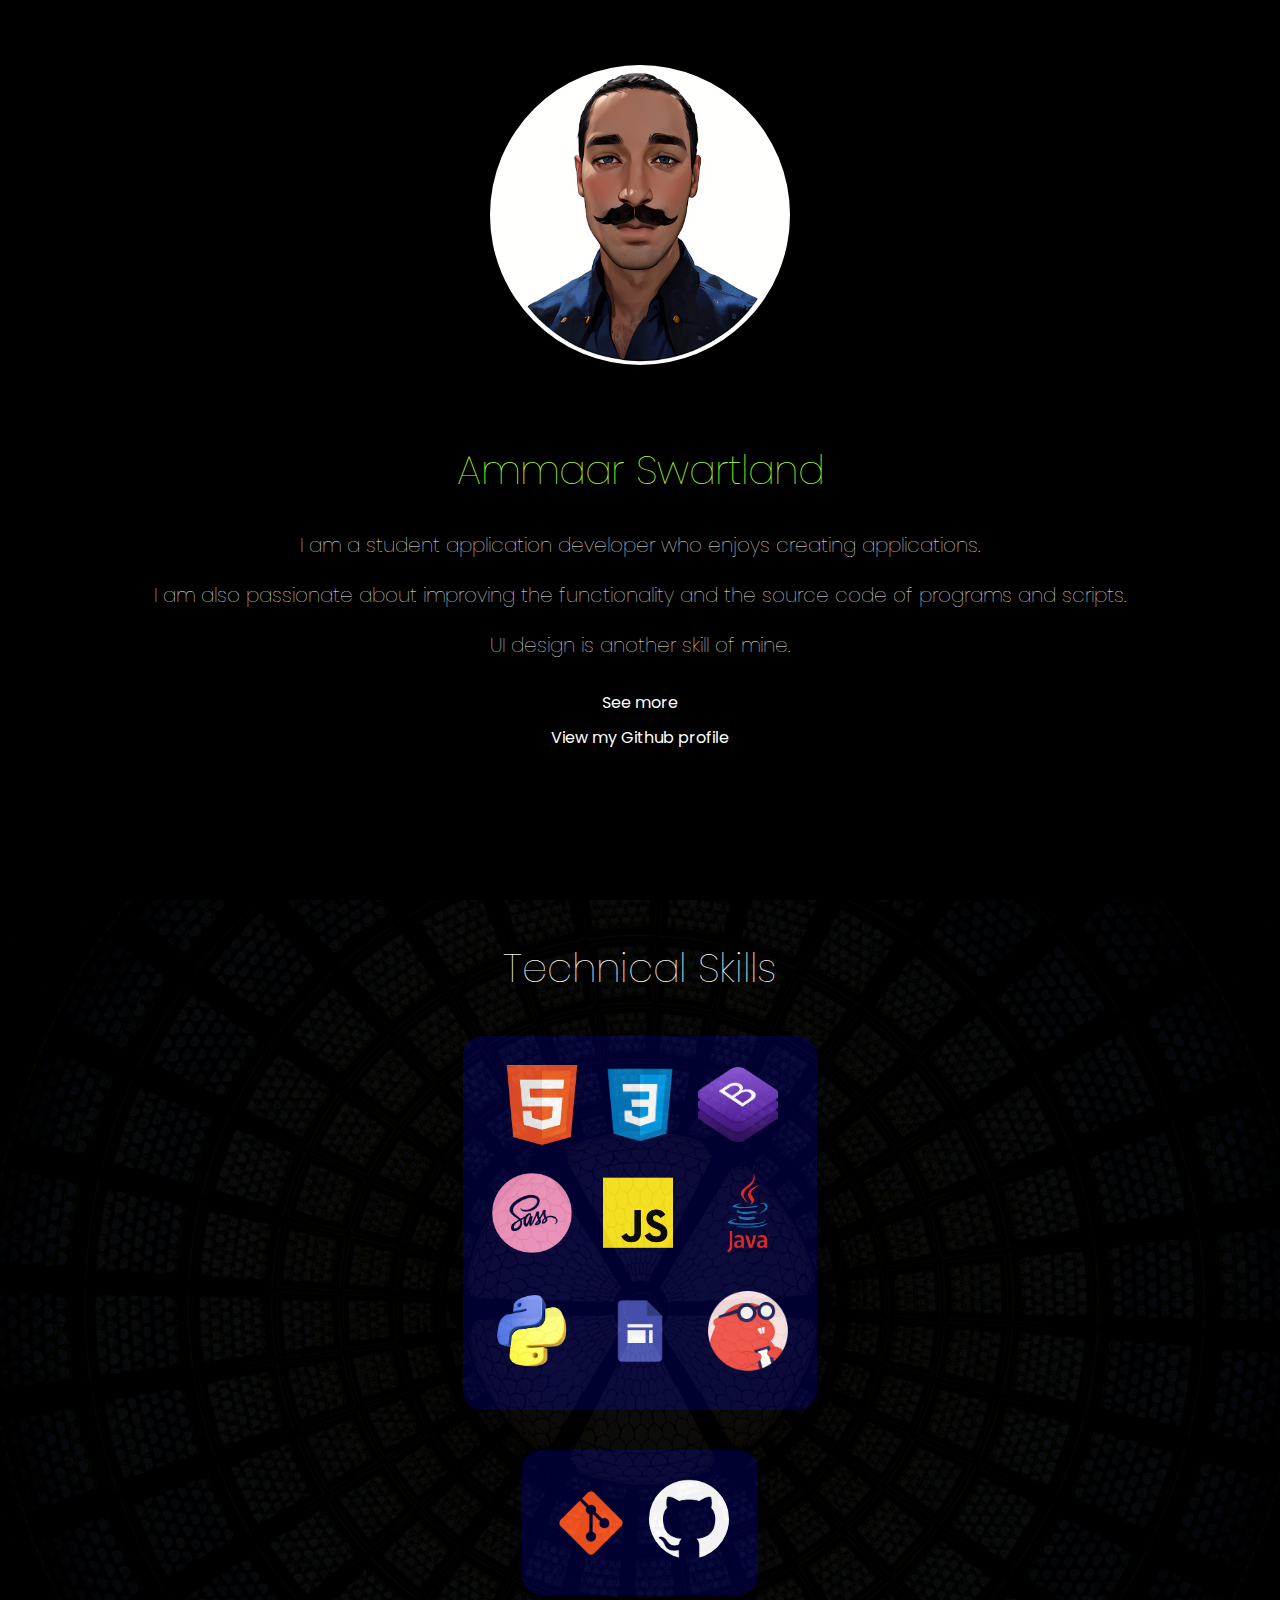
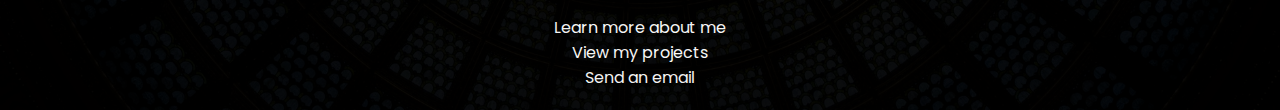
<file: index.html>
<!DOCTYPE html>
<html lang="en">

<head>
    <meta charset="UTF-8">
    <meta http-equiv="X-UA-Compatible" content="IE=edge">
    <meta name="viewport" content="width=device-width, initial-scale=1.0">

    <!-- started: 29/10/23 -->
    <!-- updated: 03/02/24 -->
    <!-- developed by trpl-A -->
    <title>Virtual Card</title>

    <!-- favicon -->
    <link rel="icon" type="icon" href="./styles/favicon/fav0.png">

    <!-- fonts -->
    <!-- font1, poppins -->
    <link rel="preconnect" href="https://fonts.googleapis.com">
    <link rel="preconnect" href="https://fonts.gstatic.com" crossorigin>
    <link href="https://fonts.googleapis.com/css2?family=Poppins:wght@100;400&display=swap" rel="stylesheet">

    <!-- styles -->
    <link rel="stylesheet" href="./styles/common.css">
    <link rel="stylesheet" href="./styles/main.css">
    <link rel="stylesheet" href="./styles/style.css">

    <!-- scripts -->
    <script src="scripts/show.js"></script>
    <script src="scripts/scriptImg.js"></script>
</head>

<body onload="changeProfileImage()">
    <!-- HEADER -->
    <header>
        <div class="center">
            <div class="desc">
                <script>
                    let soundfx1 = new Audio("/soundfx/sound1.mp3"); 
                </script>

                <div class="center">
                    <img id="profile-image" src="" alt="profile image" title="click"
                        onclick="changeProfileImage(), soundfx1.play()">
                </div>

                <div class="text">
                    <h2>Ammaar Swartland</h2>
                    <p>
                        I am a student application developer who enjoys creating applications.
                    </p>

                    <p>
                        I am also passionate about improving the functionality 
                        and the source code of programs and
                        scripts.
                    </p>

                    <p>
                        UI design is another skill of mine. 
                    </p>
                </div>

                <div id="goto" class="center">
                    <a href="#split-section">See more</a>
                </div>

                <!-- github -->
                <div class="center">
                    <a href="https://www.github.com/trpl-A" target="_blank">
                        View my Github profile
                    </a>
                </div>
            </div>
        </div>
    </header>

    <!-- split -->
    <section id="split-section">
        <!-- =================== -->
        <!-- hidden sections -->
        <!-- section1 -->
        <div id="about-me" class="hidden-section center">
            <div>
                <h2>About me</h2>

                <div class="about-me-json center">
                    <pre>
{
    name: "Ammmaar",
    surname: "Swartland",
    age: 21,
    hobbies: [
        "programming",
        "video games",
        "fitness",
        "chess"
    ],
    computer_language_xp: [
        "HTML",
        "CSS",
        "JavaScript",
        "Python",
        "Java"
    ],
    education: ["CPUT"],
    github_profile: <a href="https://www.github.com/trpl-A" target="_blank">"https://www.github.com/trpl-A"</a>,
    website_source_code: <a href="https://github.com/trpl-A/Web_virtual_card"
        target="_blank">"https://github.com/trpl-A/Web_virtual_card"</a>
}
                    </pre>
                    <!-- linkedIn_profile: <a href="https://www.linkedin.com/in/ammaar-fx-495a71271" target="_blank">"https://www.linkedin.com/in/ammaar-fx-495a71271"</a>, -->

                </div>

                <div class="center">
                    <a href="./styles/images/cv.png" target="_blank">View my CV</a>
                </div>

                <!-- <div class="cv-container">
                                    <img src="./styles/images/cv.png" alt="image of my cv">
                                </div> -->

                <div class="center">
                    <button class="btn-exit" onclick="hide('about-me')">Close this section</button>
                </div>
            </div>
        </div>

        <!-- section2 -->
        <div id="projects" class="hidden-section center">
            <div>
                <h2>Projects</h2>

                <div class="center project-block">
                    <a href="https://trpl-a.github.io/Web_login_using_json" target="_blank">
                        <img src="./styles/icons/skills/logo-html-t.png" alt="html logo" title="login webpage">
                    </a>
                    <a href="https://github.com/trpl-A/Web_virtual_card/tree/master/android-app-apk" target="_blank">
                        <img src="./styles/icons/skills/logo-thunkable.png" alt="thunkable logo"
                            title="thunkable to-do list (android app)">
                    </a>
                </div>

                <div class="center">
                    <a href="https://github.com/trpl-A/Py_acc_pswd" target="_blank">
                        <img src="./styles/icons/skills/logo-py.png" alt="python logo" title="python account manager">
                    </a>
                    <a href="https://github.com/trpl-A/Java_banking_app/tree/master/BankingApp" target="_blank">
                        <img src="./styles/icons/skills/logo-java.png" alt="java logo" title="java bank app">
                    </a>
                </div>

                <div class="center">
                    <button class="btn-exit" onclick="hide('projects')">Close this section</button>
                </div>
            </div>
        </div>

    
        <!-- =================== -->

        <div id="my-skills" class="overlay">
            <div>
                <h2>Technical Skills</h2>

                <!-- icons -->
                <div class="center">
                    <div>
                        <div class="skills">
                            <!-- row1 -->
                            <div class="row center">
                                <img src="./styles/icons/skills/logo-html.png" alt="logo html" title="HTML">
                                <!-- onclick="showBox('Html', 'www.google.com')" -->
                                <img class="" src="./styles/icons/skills/css.png" alt="logo css" title="CSS">
                                <img src="./styles/icons/skills/logo-bs.png" alt="logo bootstrap" title="Bootstrap">
                            </div>

                            <!-- row2 -->
                            <div class="row center">
                                <img src="./styles/icons/skills/logo-sass.png" alt="logo sass" title="SASS">
                                <img class="img-fix" src="./styles/icons/skills/logo-js.png" alt="logo javascript"
                                    title="JavaScript">
                                <img src="./styles/icons/skills/logo-java.png" alt="logo java" title="Java">
                            </div>

                            <!-- row3 -->
                            <div class="row center">
                                <img src="./styles/icons/skills/logo-py.png" alt="logo python" title="Python">
                                <img class="img-fix" src="./styles/icons/skills/logo-google-sites.png"
                                    alt="logo google sites" title="Google Sites">
                                <img src="./styles/icons/skills/logo-thunkable.png" alt="logo thunkable"
                                    title="Thunkable">
                            </div>
                        </div>

                        <div class="center">
                            <div class="skills">
                                <div class="center">
                                    <img src="./styles/icons/skills/logo-git.png" alt="logo git">

                                    <a href="https://www.github.com/trpl-A" target="_blank">
                                        <img title="View my github profile" class="github"
                                            src="./styles/icons/github/github-mark-white.png" alt="github-logo">
                                    </a>
                                </div>
                            </div>
                        </div>
                    </div>
                </div>
            </div>

            <div class="center">
                <a onclick="showHiddenSection('about-me')">
                    Learn more about me
                </a>
            </div>

            <div class="center">
                <a onclick="showHiddenSection('projects')">
                    View my projects
                </a>
            </div>

            <div class="center">
                <a href="./contact.html" target="_blank">
                    Send an email
                </a>
            </div>
        </div>
    </section>
    <!-- developed by trpl-A -->

</body>

</html>
</file>
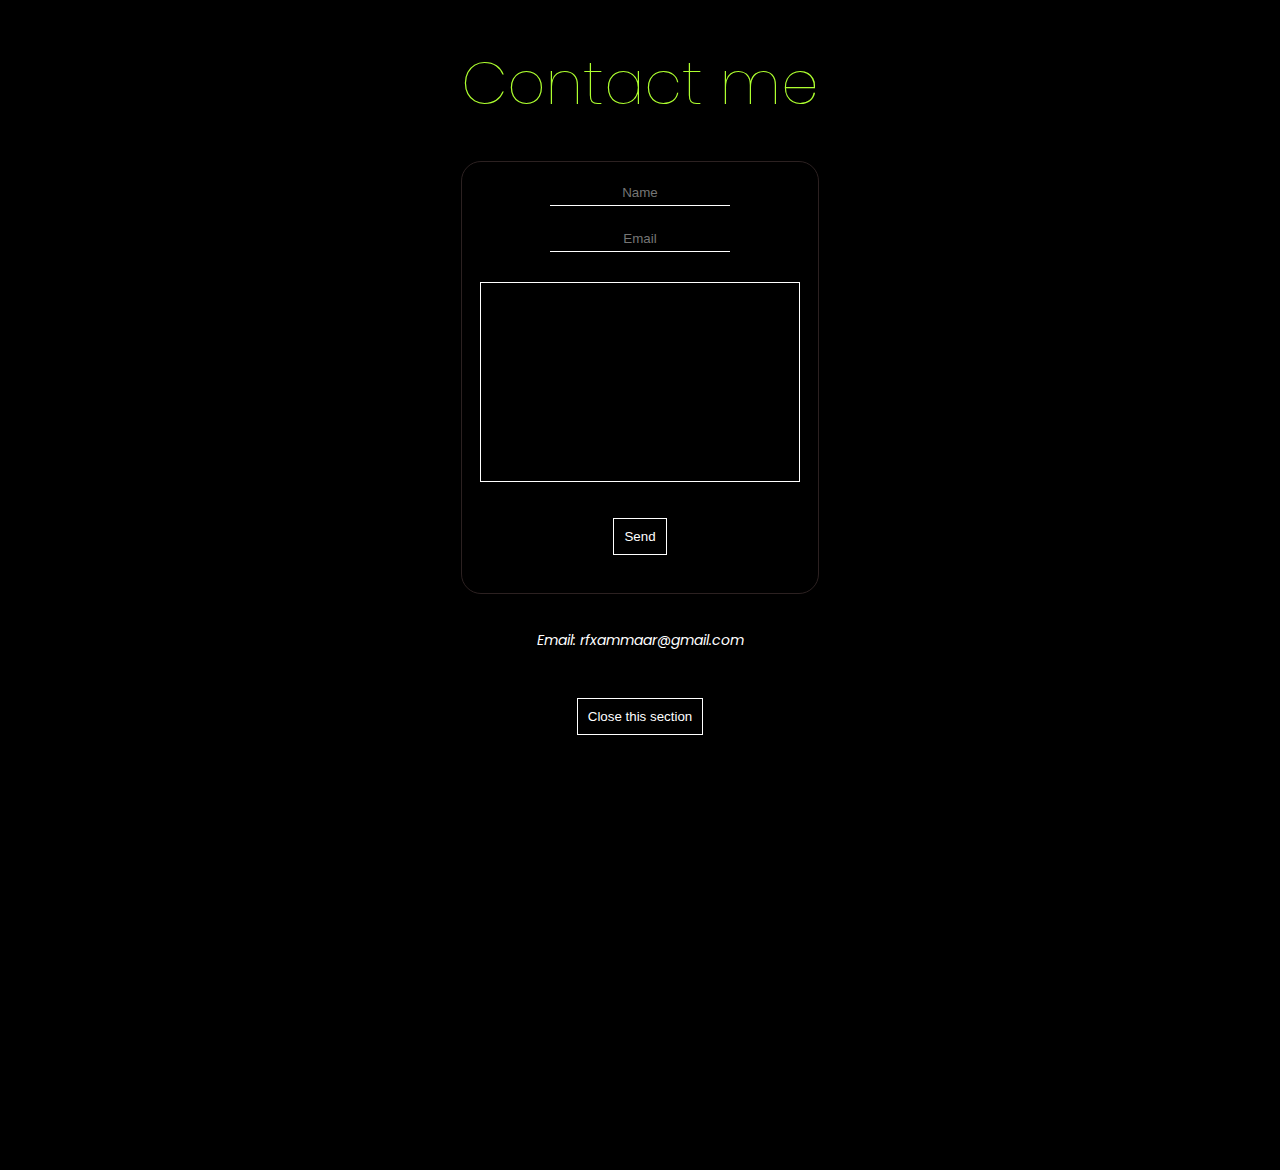
<file: contact.html>
<!DOCTYPE html>
<html lang="en">
<head>
    <meta charset="UTF-8">
    <meta name="viewport" content="width=device-width, initial-scale=1.0">
   
    <title>Contact</title>

    <!-- favicon -->
    <link rel="icon" type="icon" href="./styles/favicon/fav0.png">
    
    <!-- fonts -->
    <!-- font1, poppins -->
    <link rel="preconnect" href="https://fonts.googleapis.com">
    <link rel="preconnect" href="https://fonts.gstatic.com" crossorigin>
    <link href="https://fonts.googleapis.com/css2?family=Poppins:wght@100;400&display=swap" rel="stylesheet">

    <!-- styles -->
    <link rel="stylesheet" href="./styles/common.css">
    <link rel="stylesheet" href="./styles/main.css">
    <link rel="stylesheet" href="./styles/style.css">

    <style>
        #contact {
            z-index: 1;
        }
    </style>
</head>
<body>
    <div id="contact" class="">
        <h2>Contact me</h2>

        <div class="form center">
            <div class="no-margin">
                <form action="https://formsubmit.co/rfxammaar@gmail.com" method="POST">
                    <div class="center">
                        <input type="text" name="name" required placeholder="Name">
                    </div>

                    <div class="center">
                        <input type="email" name="email" required placeholder="Email">
                    </div>

                    <div>
                        <textarea name="message" placeholder=""></textarea>
                    </div>

                    <div class="center">
                        <button id="form-btn" type="submit">Send</button>
                    </div>
                </form>

                <div class="c-details center">
                    <i>Email: rfxammaar@gmail.com</i>
                </div>

                <div class="center">
                    <button class="btn-exit" onclick="hide('contact')">Close this section</button>
                </div>
            </div>
        </div>
    </div>
</body>
</html>
</file>
<file: styles/common.css>
.center {
    display: flex;
    justify-content: center;
    align-items: center;
}

.overlay {
    /* height: 100vh; */
    width: 100%;
    background-color: black;
    opacity: 0.95;
    z-index: 10;
}

/* ==================================== */

a {
    text-decoration: none;
    transition: 400ms ease-out;
    color: white;
}

a:hover {
    color: yellow;
}

h2 {
    text-align: center;
    padding: 1vh;
    color: greenyellow;
    font-size: 40px;
    font-weight: 100;
}

img {
    width: 300px;
    height: 300px;
    object-fit: cover;
    transition: 800ms ease;
    margin: 5vh 5vh;
}

button {
    padding: 10px 10px;
    outline: none;
    border: 1px solid white;

    color: white;
    background: transparent;
    transition: 300ms ease;
    cursor: pointer;
}

button:hover {
    color: black;
    background: yellowgreen;
    border: 1px solid yellowgreen;
}
</file>
<file: styles/main.css>
* {
    margin: 0;
    padding: 0;
    box-sizing: border-box;
}

html {
    scroll-behavior: smooth;
}

::-webkit-scrollbar {
    display: none;
}

::selection {
    color: rgb(0, 210, 217);
    background-color: black;
}

body {
    font-family: 'Poppins', sans-serif;
    width: 100vw;
    height: 100vh;
    transition: 600ms ease;

    /* overflow: hidden; */
    overflow-x: hidden;
    /* scroll-snap-stop: normal; */
}

a {
    text-decoration: none;
    cursor: pointer;
}

.github {
    width: 80px;
    height: 80px;
    /* margin: 2vh 1vh; */
    border-radius: 50%;
    cursor: pointer;
}

/* =========================================== */

header,
section {
    width: 100vw;
    /* overflow: auto; */

    background-position: center;
    background-repeat: no-repeat;
    background-size: cover;
    /* background-attachment: fixed; */
}


.info-box {
    position: absolute;
    top: calc(50vh - 50px);
    right: calc(50vw - 100px);
    /* top: 0; */
    /* right: 0; */

    display: none;
    width: 200px;
    height: 100px;
    background-color: blue;
    color: white;
    padding: 10px;
    text-align: center;

    /* border: 1px solid white; */
}

/* =========================================== */
</file>
<file: styles/style.css>
/* HEADER */
header {
  background-attachment: fixed;
  background-color: black;
  color: white;
  padding: 20px 0;
  min-height: 100vh;
}
header p {
  margin-top: 20px;
  width: 80vw;
  text-align: center;
  font-size: 20px;
  font-weight: 100;
}
header .desc #profile-image {
  margin: 5vh;
  border-radius: 50%;
}
header .desc .text {
  padding: 20px;
}
header .desc .text h2 {
  text-align: center;
  padding: 10px;
  color: greenyellow;
  font-size: 40px;
  font-weight: 100;
}
header .desc #goto a {
  margin: 10px 0;
}

/* SPLIT-SECTION */
section {
  width: 100vw;
  color: white;
  /* background-color: black; */
  background-image: url("./images/six.jpeg");
  /* background-image: url("./images/hitman-3-bc.jpg"); */
  /* background-image: url("./images/bg2.jpg"); */
}
section img {
  width: 80px;
  height: 80px;
  cursor: default;
  /* border-radius: 10%; */
  margin: 1vh 1vh;
}
section .img-fix {
  width: 100px;
  height: 100px;
}
section #my-skills {
  background-color: black;
  padding: 20px 0;
}
section #my-skills h2 {
  padding: 2vh 1vh;
  color: white;
}
section #my-skills .skills {
  /* border: 1px solid white; */
  padding: 20px;
  margin: 20px 0;
  width: -moz-fit-content;
  width: fit-content;
  background-color: rgb(0, 0, 52);
  border-radius: 20px;
}
section #my-skills .skills .img-fix-small {
  width: 60px;
  height: 60px;
}
section #my-skills .skills #recent-project {
  color: white;
  padding: 10px;
}

#contact {
  background-color: black;
  color: white;
  padding: 10px;
  width: 100vw;
  min-height: 130%;
  z-index: -10;
  position: absolute;
  top: 100;
  left: 0;
}
#contact div {
  margin-bottom: 20px;
}
#contact h2 {
  text-align: center;
  margin-top: 2vh;
  padding: 10px;
  font-size: 60px;
  font-weight: 100;
}
#contact .form {
  padding: 5px;
  margin: 2vh 0 0 0;
  font-family: poppins;
  font-size: 14px;
}
#contact .form .no-margin {
  margin: 0;
}
#contact .form form {
  border: 1px solid rgb(44, 33, 33);
  padding: 2vh;
  border-radius: 20px;
  transition: 400ms ease;
}
#contact .form form input {
  text-align: center;
  outline: none;
  border: none;
  border-bottom: 1px solid white;
  width: 180px;
  padding: 5px;
  background: transparent;
  color: white;
  transition: 300ms ease;
}
#contact .form form input:focus {
  border-bottom: 1px solid yellowgreen;
  width: 240px;
}
#contact .form form textarea {
  resize: none;
  outline: none;
  border: 1px solid white;
  margin: 10px 0;
  padding: 5px;
  width: 320px;
  height: 200px;
  background: transparent;
  color: yellowgreen;
  transition: 300ms ease;
}
#contact .form form textarea:focus {
  border: 1px solid yellowgreen;
}
#contact .form form:hover {
  border: 2px solid white;
}
#contact .c-details {
  margin-top: 4vh;
}
#contact .c-details p {
  width: 140px;
  display: inline-block;
}

#about-me {
  background-color: rgb(55, 0, 0);
  color: white;
  padding: 10px;
  width: 100vw;
  min-height: 130%;
  z-index: -10;
  position: absolute;
  top: 100;
  left: 0;
}
#about-me h2 {
  margin-top: 4vh;
  padding: 10px;
  text-align: center;
  font-size: 60px;
  font-weight: 100;
}
#about-me .about-me-json {
  font-size: 14px;
  font-weight: 100;
  font-family: monospace;
  margin: 3vh 1vh;
  padding: 1vh;
  border-radius: 10px;
  color: olive;
}
#about-me .about-me-json pre {
  width: -moz-fit-content;
  width: fit-content;
  background-color: black;
  padding: 1.5vh;
  border-radius: 15px;
  word-wrap: normal;
  text-wrap: wrap;
  transition: 500ms ease-out;
}
#about-me .about-me-json pre:hover {
  box-shadow: 1px 1px 10px rgb(219, 0, 0);
}
#about-me img {
  transform: scale(0.6);
  width: 300px;
  height: 400px;
  -o-object-fit: cover;
     object-fit: cover;
}

#projects {
  background-color: black;
  color: white;
  padding: 10px;
  width: 100vw;
  min-height: 125%;
  z-index: -10;
  position: absolute;
  top: 100;
  left: 0;
}
#projects h2 {
  margin-top: 4vh;
  padding: 10px;
  text-align: center;
  font-size: 60px;
  font-weight: 100;
}
#projects img {
  padding: 10px;
  width: 200px;
  height: 200px;
  -o-object-fit: cover;
     object-fit: cover;
}

@media (max-width: 750px) {
  header {
    background-color: rgb(55, 0, 0);
  }
  header p {
    margin-top: 10px;
    width: 90vw;
    font-size: 15px;
  }
  header .desc #profile-image {
    margin-top: 4vh;
    margin-bottom: 2vh;
    width: 200px;
    height: 200px;
  }
  header .desc .text {
    padding: 10px;
  }
  section {
    background-color: rgb(211, 80, 5);
    background-blend-mode: luminosity;
  }
  section img {
    width: 60px;
    height: 60px;
  }
  section .img-fix {
    width: 60px;
    height: 60px;
  }
  section .github {
    width: 60px;
    height: 60px;
  }
  #about-me .about-me-json {
    font-size: 12px;
  }
  #projects img {
    width: 30vw;
    height: 30vw;
  }
  #contact h2 {
    margin-top: 1vh;
    font-size: 40px;
  }
  #contact div {
    margin-bottom: 10px;
  }
  #contact form {
    padding: 1vh 2vh;
  }
  #contact form textarea {
    margin: 0;
    transform: scaleX(0.8);
    transform: scaleY(0.8);
  }
  #contact .c-details {
    margin-top: 2vh;
  }
}
html {
  scroll-behavior: smooth;
}

.hidden-section {
  display: none;
}

.btn-exit {
  margin: 3vh 1vh 1vh 1vh;
}

.btn-exit:hover {
  background-color: red;
  color: white;
}/*# sourceMappingURL=style.css.map */
</file>
